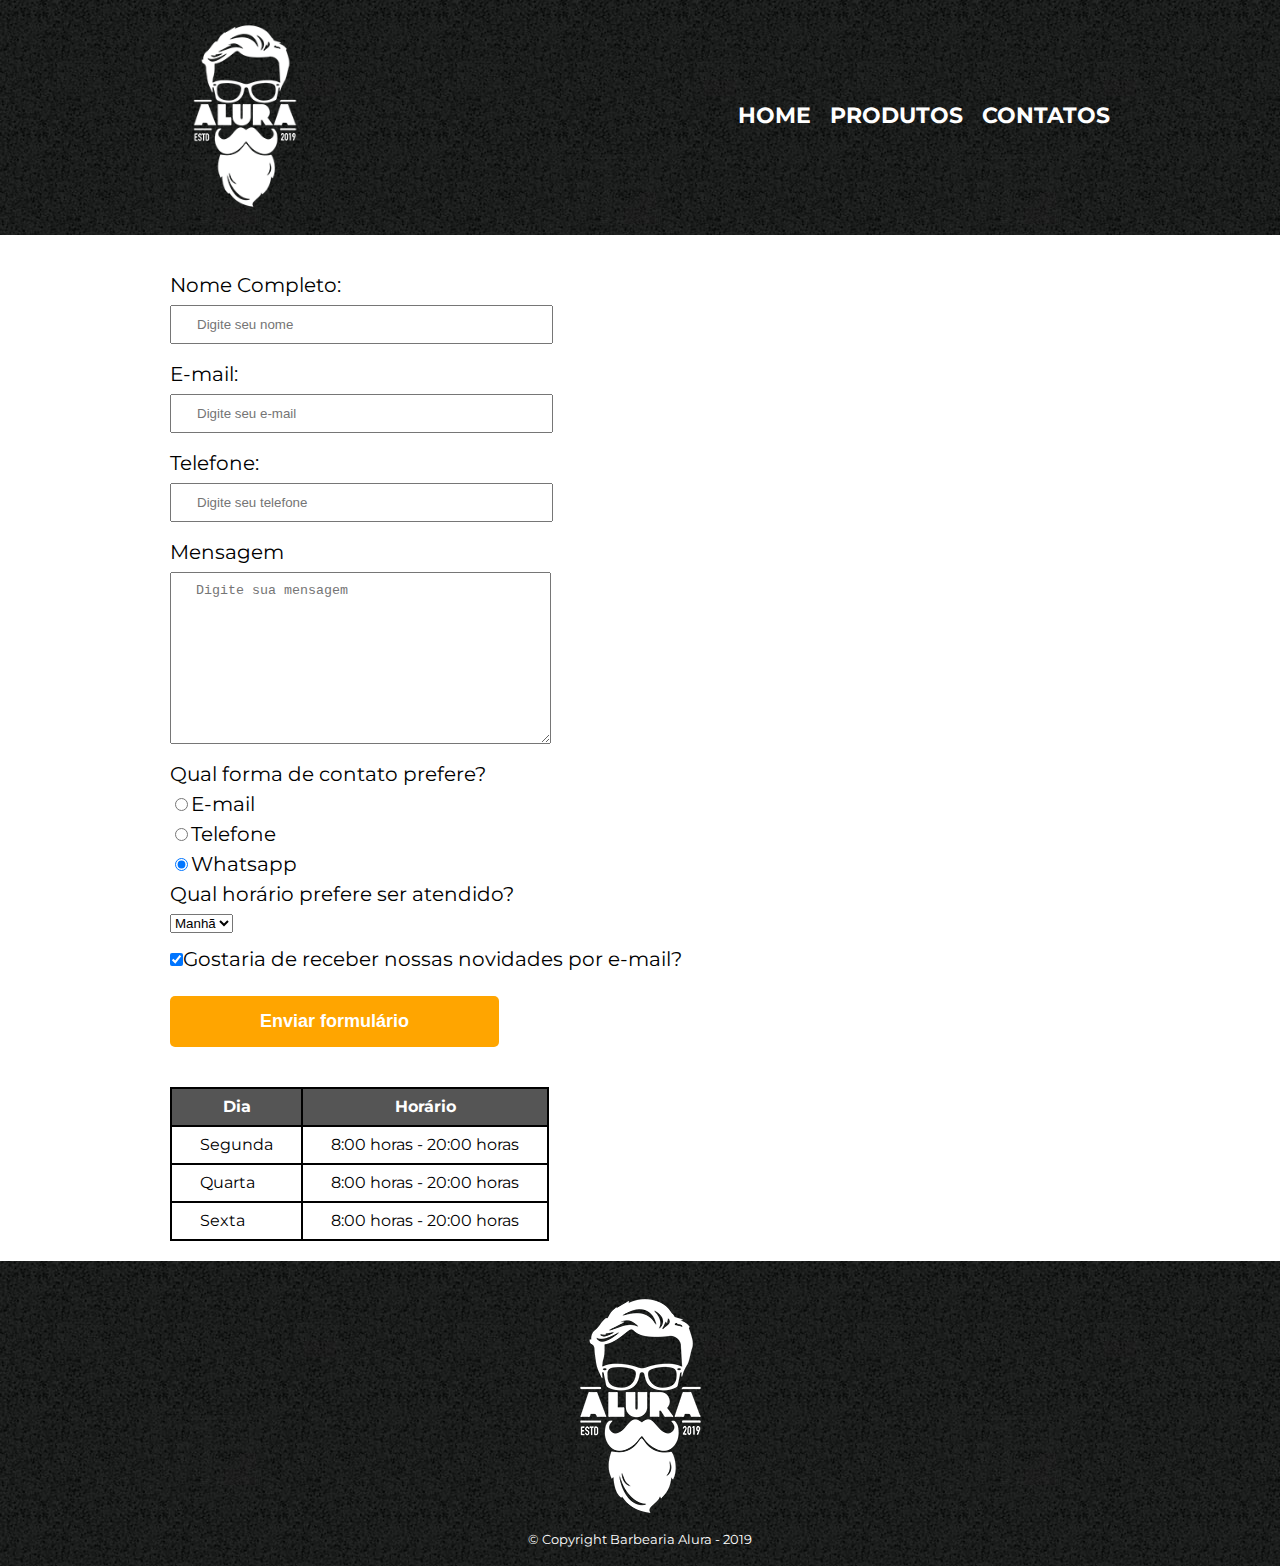
<file: contato.html>
<!DOCTYPE html>
<html>
    <head>
        <meta charset="UTF-8">
        <meta name="viewport" content="width=device-width">
        <title>Contato</title>
        <link rel="stylesheet" href="reset.css">
        <link rel="stylesheet" href="style.css">
        <link rel="preconnect" href="https://fonts.googleapis.com">
        <link rel="preconnect" href="https://fonts.gstatic.com" crossorigin>
        <link href="https://fonts.googleapis.com/css2?family=Montserrat:wght@300&display=swap" rel="stylesheet">
    </head>
    <body>
        <header>
            <div class="caixa">
                <h1><img src="logo-branco.png" alt="Logo Barbearia Alura" class="logo">
                <nav>
                    <ul>
                        <li><a href="index.html">Home</a></li>
                        <li><a href="produtos.html">Produtos</a></li>
                        <li><a href="contato.html">Contatos</a></li>
                    </ul>
                </nav>
            </div>
        </header>
        <main>
            <form>
                <label for="nomesobrenome">Nome Completo:</label>
                <input type="text" id="nomesobrenome" class="input-padrao" required placeholder="Digite seu nome">

                <label for="email">E-mail:</label>
                <input type="email" id="email" class="input-padrao" required placeholder="Digite seu e-mail">

                <label for="telefone">Telefone:</label>
                <input type="tel" id="telefone" class="input-padrao" required placeholder="Digite seu telefone">

                <label for="mensagem">Mensagem</label>
                <textarea cols="38" rows="10" id="mensagem" class="input-padrao" required placeholder="Digite sua mensagem"></textarea>

                <fieldset>
                    <legend>Qual forma de contato prefere?</legend>
                    <label for="radio-email"><input type="radio" name="contato" value="email" id="radio-email">E-mail</label>
                    

                    <label for="radio-telefone"><input type="radio" name="contato" value="telefone" id="radio-telefone">Telefone</label>
                    

                    <label for="radio-whatsapp"><input type="radio" name="contato" value="whatsapp" id="radio-whatsapp" checked>Whatsapp</label>
                    
                </fieldset>

                <fieldset>
                <legend>Qual horário prefere ser atendido?</legend>
                    <select>
                        <option>Manhã</option>
                        <option>Tarde</option>
                        <option>Noite</option>
                    </select>
                </fieldset>

                <label><input type="checkbox" class="checkbox" checked>Gostaria de receber nossas novidades por e-mail?</label>

                <input type="submit" value="Enviar formulário" class="enviar">
            </form>
            <table>
                <thead>
                    <tr>    
                        <th>Dia</th>
                        <th>Horário</td>
                    </tr>
                </thead>
                <tbody>
                    <td>Segunda</td>
                    <td>8:00 horas - 20:00 horas</td>
                </tbody>
                <tbody>
                    <td>Quarta</td>
                    <td>8:00 horas - 20:00 horas</td>
                </tbody>
                <tbody>
                    <td>Sexta</td>
                    <td>8:00 horas - 20:00 horas</td>
                </tbody>
            </table>
        </main>
        <footer class="copyright">
            <img src="logo-branco.png" alt="Logo da Barbearia Alura">
            <p>&copy; Copyright Barbearia Alura - 2019</p>
        </footer>
    </body>
</html>
</file>
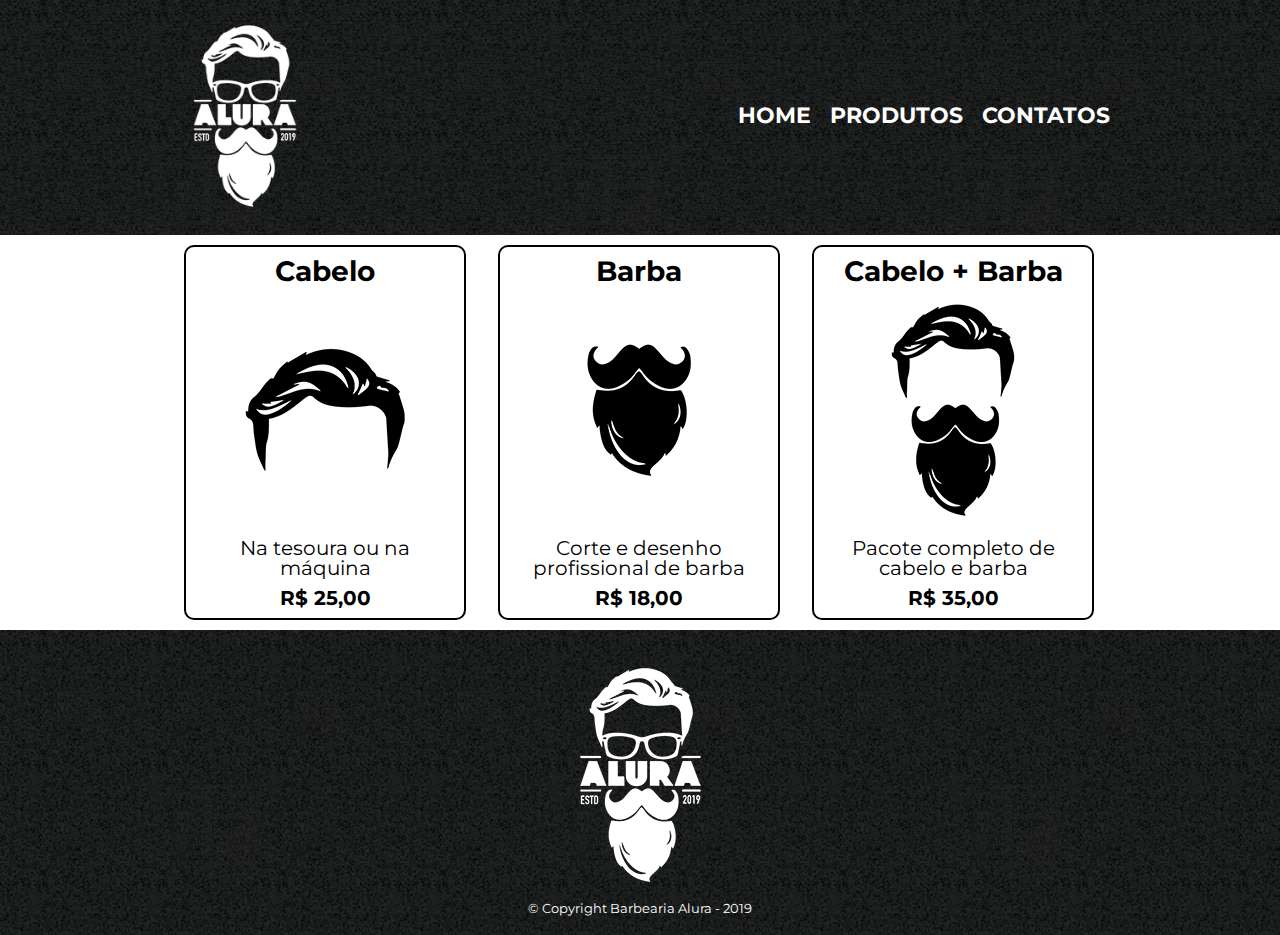
<file: produtos.html>
<!DOCTYPE html>
<html>
    <head>
        <meta charset="UTF-8">
        <meta name="viewport" content="width=device-width">
        <title>Barbearia Alura</title>
        <link rel="stylesheet" href="reset.css">
        <link rel="stylesheet" href="style.css">
        <link rel="preconnect" href="https://fonts.googleapis.com">
        <link rel="preconnect" href="https://fonts.gstatic.com" crossorigin>
        <link href="https://fonts.googleapis.com/css2?family=Montserrat:wght@300&display=swap" rel="stylesheet">
    </head>
    <body>
        <header>
            <div class="caixa">
                <h1><img src="logo-branco.png" alt="Logo Barbearia Alura" class="logo">
                <nav>
                    <ul>
                        <li><a href="index.html">Home</a></li>
                        <li><a href="produtos.html">Produtos</a></li>
                        <li><a href="contato.html">Contatos</a></li>
                    </ul>
                </nav>
            </div>
        </header>
        <main>
            <ul class="produtos">
                <li>
                    <h2>Cabelo</h2>
                    <img class="imagem" src="cabelo.jpg">
                    <p class="descricao">Na tesoura ou na máquina</p>
                    <p class="preco">R$ 25,00</p>
                </li>
                <li>
                    <h2>Barba</h2>
                    <img class="imagem" src="barba.jpg">
                    <p class="descricao">Corte e desenho profissional de barba</p>
                    <p class="preco">R$ 18,00</p>
                </li>
                <li>
                    <h2>Cabelo + Barba</h2>
                    <img class="imagem" src="cabelo+barba.jpg">
                    <p class="descricao">Pacote completo de cabelo e barba</p>
                    <p class="preco">R$ 35,00</p>
                </li>
            </ul>
        </main>
        <footer class="copyright">
            <img src="logo-branco.png">
            <p>&copy; Copyright Barbearia Alura - 2019</p>
        </footer>
    </body>
</html>
</file>
<file: style.css>
body {
    font-family: 'Montserrat', sans-serif;
}
header {
	background: url("bg.jpg");
	padding: 10px 0;
}
.logo{
    width: 150px;
}
.caixa {
	position: relative;
	width: 940px;
	margin: 0 auto;
}
nav {
	position: absolute;
	top: 95px;
	right: 0;
}
nav li {
	display: inline;
	margin: 0 0 0 15px;
}
nav a {
	text-transform: uppercase;
	color: #FFFFFF;
	font-weight: bold;
	font-size: 22px;
	text-decoration: none;
}
nav a:hover {
	color: #C78C19;
	text-decoration: underline;
}
.produtos {
	width: 940px;
	margin: 0 auto;
	padding: 10px 0;
}
.produtos li {
	display: inline-block;
	text-align: center;
	width: 30%;
	vertical-align: top;
	margin: 0 1.5%;
	padding: 10px 10px;
	box-sizing: border-box;
	border: 2px solid #000000;
	border-radius: 10px;
}
.produtos li:hover {
	border-color: #C78C19;
}
.produtos li:active {
	border-color: #C78C19;	
}
.produtos li:hover h2 {
	font-size: 30px;
}
.produtos h2 {
	font-size: 28px;
	font-weight: bold;
}
.descricao{
	font-size: 20px;
}
.preco{
	font-size: 20px;
	font-weight: bold;
	margin-top: 10px;
}
.copyright {
	color: #FFFFFF;
	font-size: 13px;
	padding: 20px 0;
    text-align: center;
	background: url("bg.jpg");
    clear: right;
}
form {
	margin: 40px 0;
}
form label, form legend {
	display:block;
	font-size: 20px;
	margin: 0 0 10px;
}
.input-padrao {
	display: block;
	margin: 0 0 20px;
	padding: 10px 25px;
	width: 35%;
}
.checkbox {
	margin: 20px 0;
}
.enviar {
	width:35%;
	padding: 15px 0;
	background: orange;
	color: white;
	font-weight: bold;
	font-size: 18px;
	border: none;
	border-radius: 5px;
	transition: 0.5s all;
	cursor: pointer;
}
.enviar:hover {
	background: darkorange;
	transform: scale(1.025);
}
table {
	margin: 20px 0 20px;
}
thead {
	background: #555555;
	color: white;
	font-weight: bold;
}
td, th {
	border: 2px solid #000000;
	padding: 10px 28px;
}
.banner{
    width: 100%;
    filter: grayscale(100%);
}
.beneficios{
    margin: 3em auto;
    width: 940px;
}
.imagembeneficios{
    width:45%;
    float: right;
    margin: 10px 80px 50px 30px;
    opacity: 0.85;
    transition: 0.5s all;
    box-shadow: 5px 5px 5px #000000, 10px 10px 10px #333344;
}
.imagembeneficios:hover{
    opacity: 1;
}
.itensbeneficios{
    width:45%;
    margin: 10px 30px 50px 80px;
}
.itens{
    font-weight: bold;
    padding: 1.5em;
    font-size: 18px;
}
.titulo-principal{
    text-align: center;
    font-size:2em;
    margin:0 0 1em;
    clear: left;
    font-weight: bold;
}
.principal{
    margin: 0 auto;
    width: 940px;
    padding: 3em 0 0 0;
}
.principal p{
    margin: 0 0 1em;
}
.principal strong{
    font-weight: bold;
}
.principal em{
    font-style: italic;
}
.utensilios{
    width:125px;
    float: left;
    margin: 0 10px 10px 0;
}
.mapa{
    padding: 3em 0 0 0;
}
.mapa p{
    margin:2em 0;
    text-align: center;
}
.video{
    margin: 10px 0 0 160px;
    padding: 0 0 50px 0;
    transition: 0.5s all;
}
.video:hover{
    transform: scale(1.025);
}
main{
    width: 940px;
	margin: 0 auto;
}
.fundo{
    background: linear-gradient(#FFFFFF, rgb(33, 33, 33));
}
@media screen and (max-width: 480px) {
    .caixa, .principal, .mapa, main, .beneficios,.produtos{
        width:auto;
    }
    .video{
        margin: 10px 0 0 20px;
        width:auto;
    }
    h1{
        text-align: center;
    }
    nav{
        position: static;
    }
    .imagembeneficios, .itensbeneficios{
        width: 100%;
        float: none;
        margin:auto;
    }
    .produtos li {
        width: 90%;
        margin: 2% 0 2% 4%;
        padding: 7.5px 7.5px;
    }
    .input-padrao, .enviar {
        width: 70%;
    }
}
</file>
